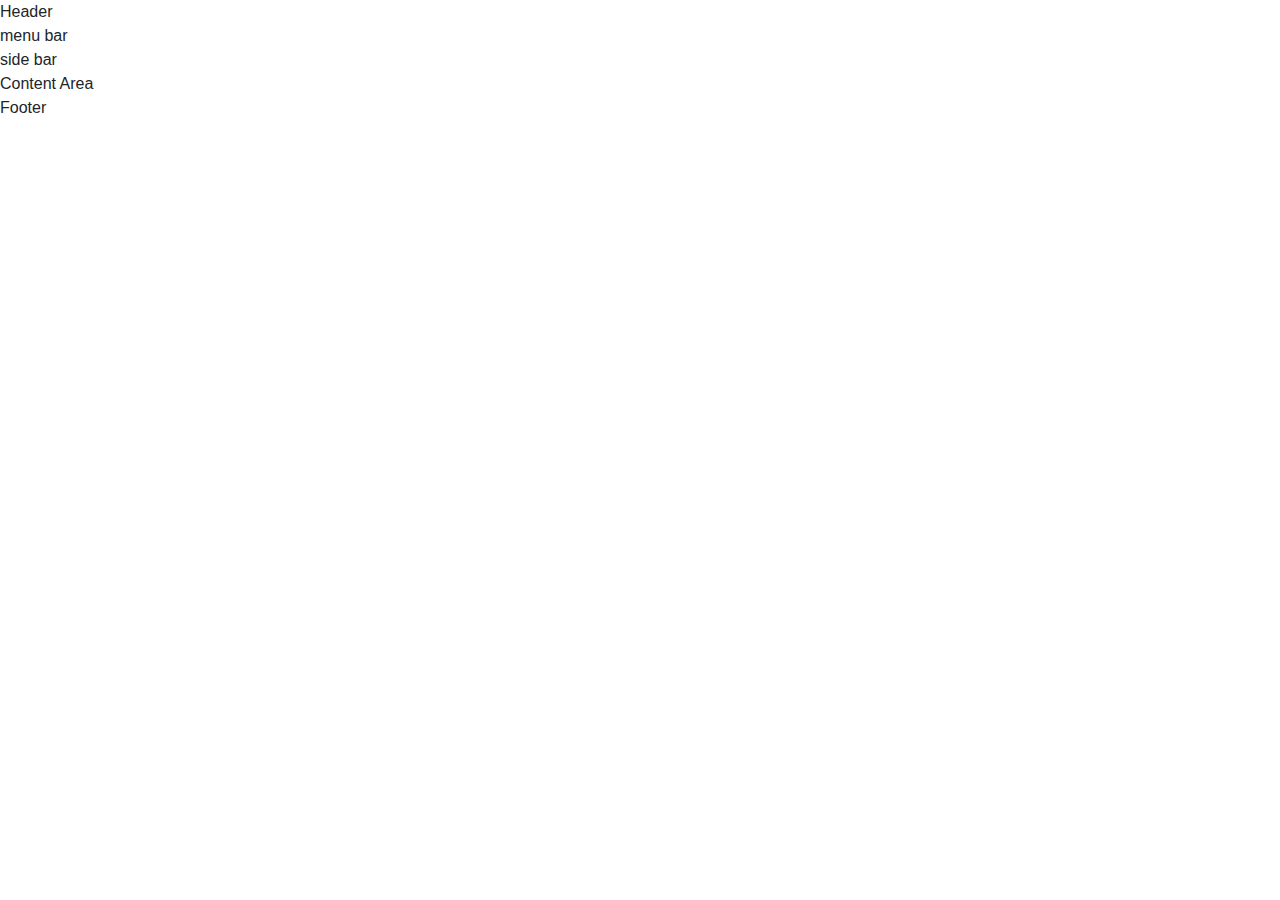
<file: project-demo/index.html>
<!DOCTYPE html>
<html lang="en">
<head>
    <meta charset="UTF-8">
    <title>Shopping Cart</title>
    <link rel="stylesheet" href="css/bootstrap.css">
</head>
<body>
    <main>
        <header>
            Header
        </header>
        <nav>
            menu bar
        </nav>
        <nav>
            side bar
        </nav>
        <article>
            Content Area
        </article>
        <footer>
            Footer
        </footer>
    </main>
</body>
</html>
</file>
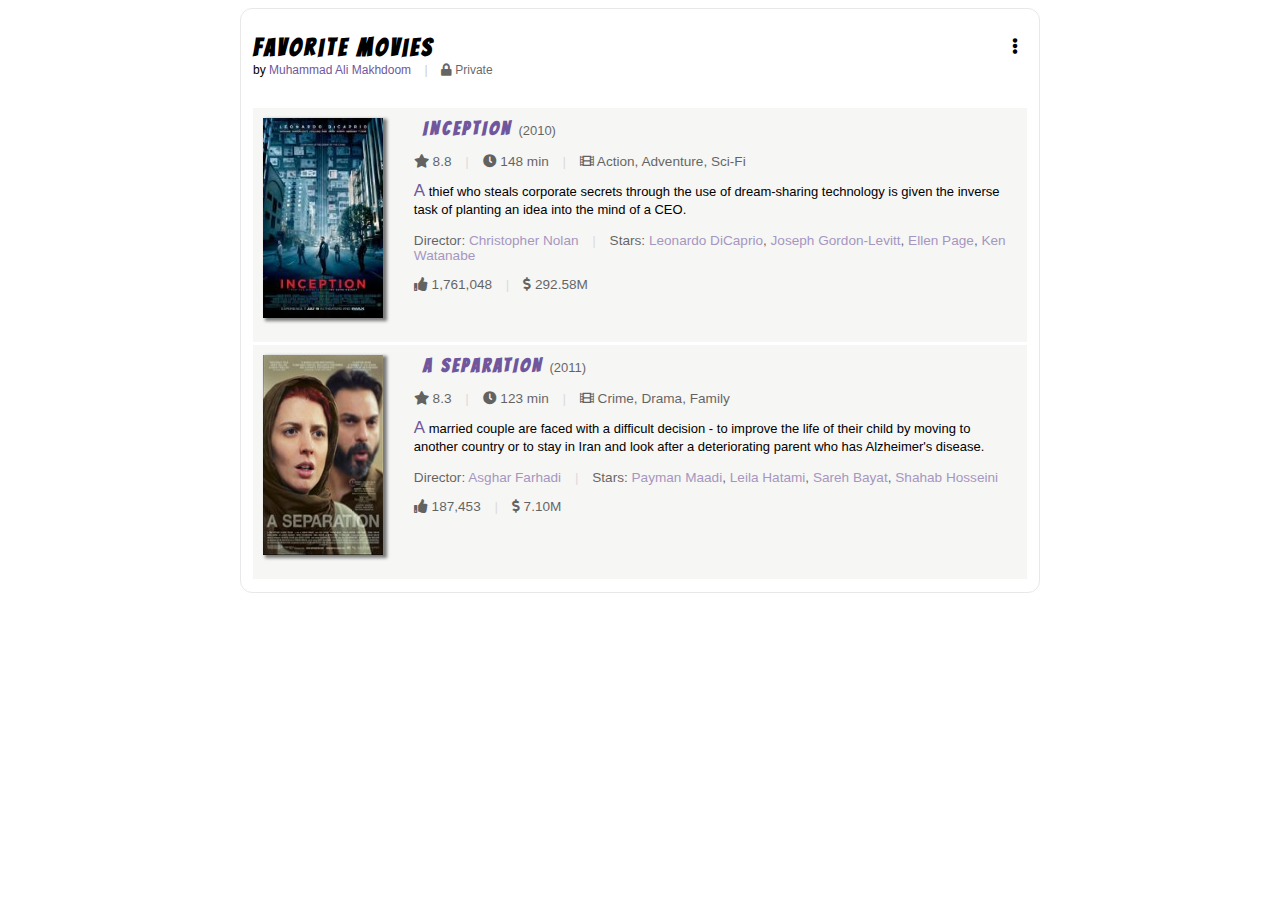
<file: lectures/6/index.html>
<!DOCTYPE html>
<html lang="en">
<head>
    <meta charset="UTF-8">
    <title>Favorite Movies</title>
    <!--========= Search your favorite movies from IMDB ===============
            https://www.imdb.com/

    ================ FONT AWESOME LINK ====================
            https://fontawesome.com/icons?d=gallery

    ================ Google Fonts LINK ====================
            https://fonts.google.com/

   ====================END =================================-->

    <link href="https://fonts.googleapis.com/css?family=Bangers" rel="stylesheet">
    <link rel="stylesheet" href="https://use.fontawesome.com/releases/v5.4.2/css/all.css">
    <link rel="stylesheet" href="css/style.css">
</head>
<body>
    <div id="main">
        <div class="article">
            <div class="article-opt">
                <i class="fas fa-ellipsis-v"></i>
            </div>
            <div class="article-name">
                <h1> Favorite Movies </h1>
            </div>
            <span class="article-overview">
                by <a href="https://github.com/14muhammad">Muhammad Ali Makhdoom </a> <span class="pipe"> | </span>
                <span class="text-muted"> <i class="fas fa-lock"></i> Private </span>
            </span>
            <div class="lister-list">
                <div class="lister-item">
                    <div class="lister-item-image">
                        <a href="#">
                            <img src="images/inception.jpg" alt="inception">
                        </a>
                    </div>
                    <div class="lister-item-content">
                        <h3 class="lister-item-header">
                            <a href="#">Inception</a>
                            <span class="lister-item-year text-muted">(2010)</span>
                        </h3>
                        <p class="text-muted text-small">
                            <i class="fas fa-star"></i> 8.8
                            <span class="pipe">|</span>
                            <span><i class="fas fa-clock"></i> 148 min</span>
                            <span class="pipe">|</span>
                            <span><i class="fas fa-film"></i> Action, Adventure, Sci-Fi </span>
                        </p>
                        <p class="lister-item-summary">
                            A thief who steals corporate secrets through the use
                            of dream-sharing technology is given the inverse task of planting an idea into the mind of a CEO.
                        </p>
                        <p class="text-muted text-small">
                            Director:
                            <a href="#">Christopher Nolan</a>
                            <span class="pipe">|</span>
                            Stars:
                            <a href="#">Leonardo DiCaprio</a>,
                            <a href="#">Joseph Gordon-Levitt</a>,
                            <a href="#">Ellen Page</a>,
                            <a href="#">Ken Watanabe</a>
                        </p>
                        <p class="text-muted text-small">
                            <i class="fas fa-thumbs-up"></i>
                            <span>1,761,048</span>
                            <span class="pipe">|</span>
                            <i class="fas fa-dollar-sign"></i>
                            <span>292.58M</span>
                        </p>
                    </div>
                </div>
                <div class="lister-item">
                    <div class="lister-item-image">
                        <a href="#">
                            <img src="images/separation.jpg" alt="separation">
                        </a>
                    </div>
                    <div class="lister-item-content">
                        <h3 class="lister-item-header">
                            <a href="#">A Separation</a>
                            <span class="lister-item-year text-muted">(2011)</span>
                        </h3>
                        <p class="text-muted text-small">
                            <i class="fas fa-star"></i> 8.3
                            <span class="pipe">|</span>
                            <span><i class="fas fa-clock"></i> 123 min </span>
                            <span class="pipe">|</span>
                            <span><i class="fas fa-film"></i> Crime, Drama, Family </span>
                        </p>
                        <p class="lister-item-summary">
                            A married couple are faced with a difficult decision - to improve the life of their
                            child by moving to another country or to stay in Iran and look after a deteriorating parent
                            who has Alzheimer's disease.
                        </p>
                        <p class="text-muted text-small">
                            Director:
                            <a href="#">Asghar Farhadi</a>
                            <span class="pipe">|</span>
                            Stars:
                            <a href="#">Payman Maadi</a>,
                            <a href="#">Leila Hatami</a>,
                            <a href="#">Sareh Bayat</a>,
                            <a href="#">Shahab Hosseini</a>
                        </p>
                        <p class="text-muted text-small">
                            <i class="fas fa-thumbs-up"></i>
                            <span>187,453</span>
                            <span class="pipe">|</span>
                            <i class="fas fa-dollar-sign"></i>
                            <span>7.10M</span>
                        </p>
                    </div>
                </div>
            </div>
        </div>
    </div>
</body>
</html>
</file>
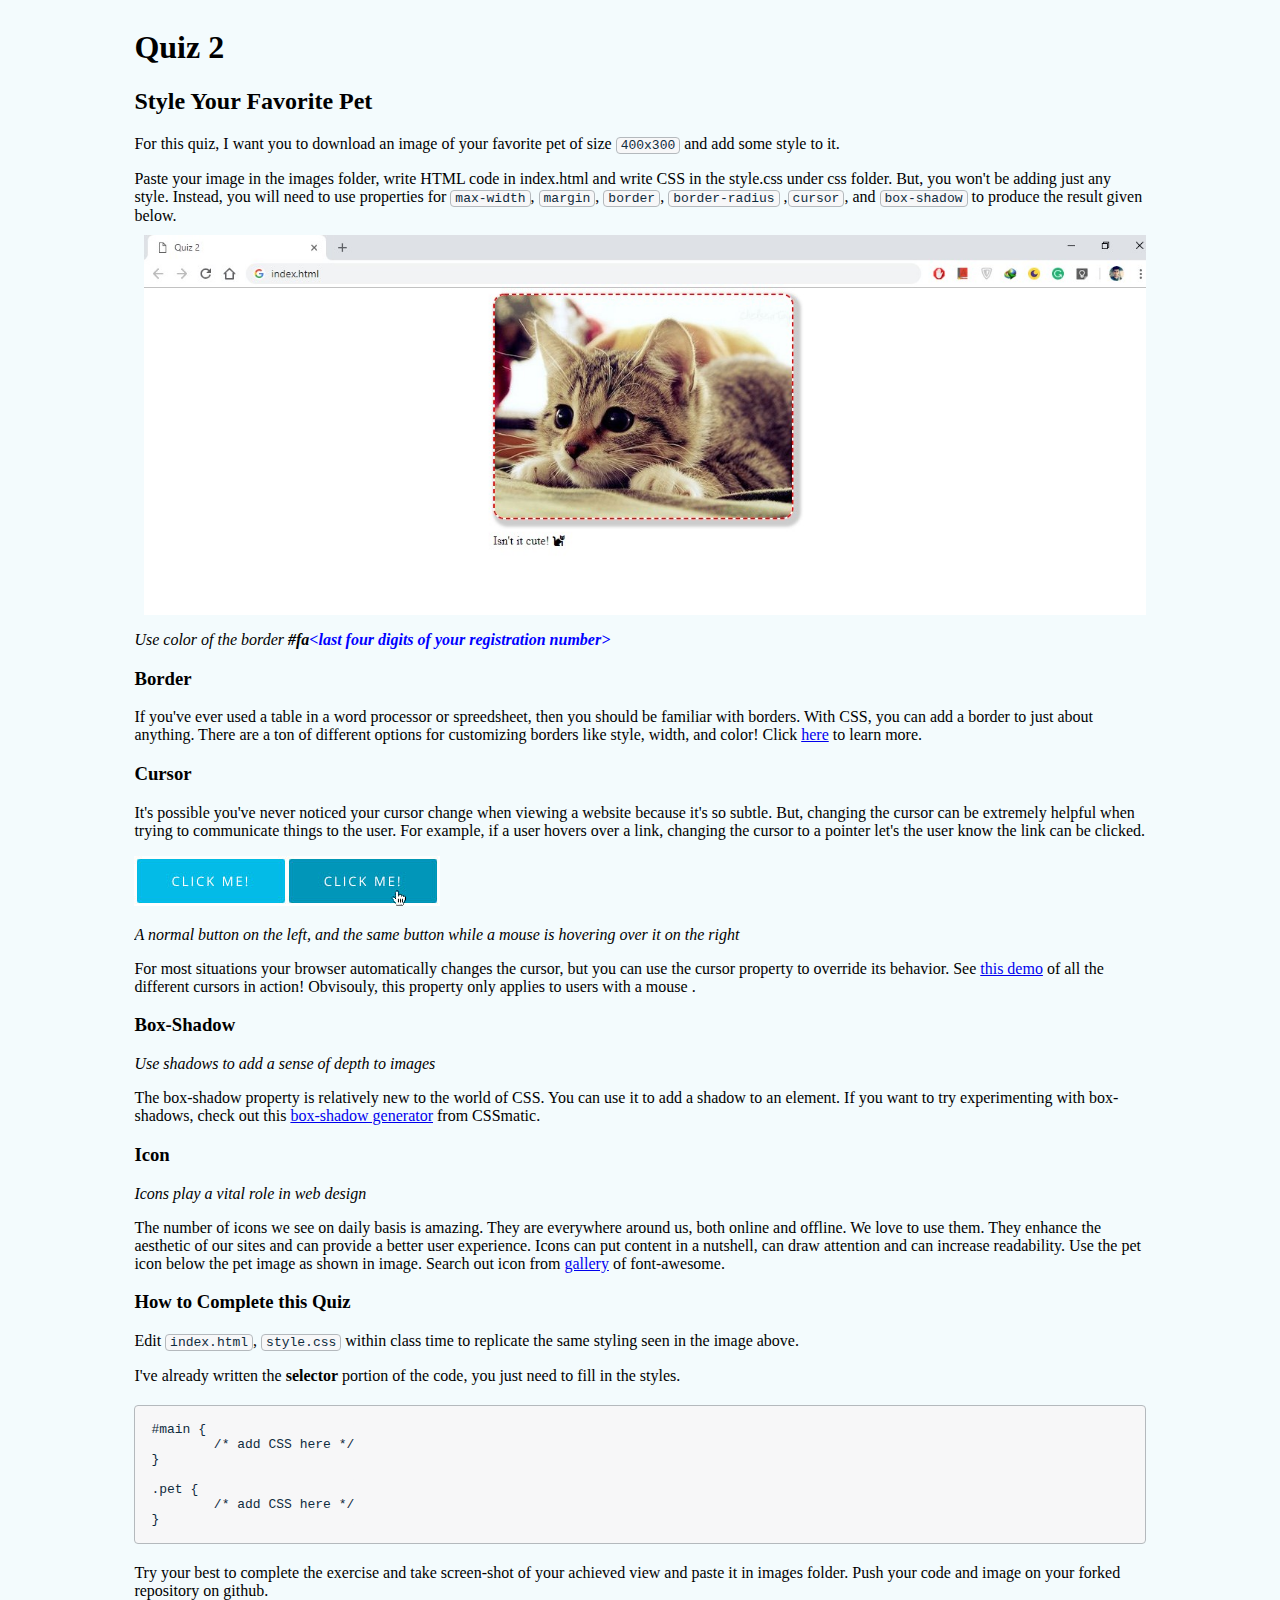
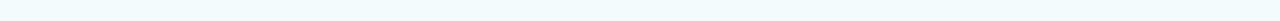
<file: 7/Quiz-2.html>
<!DOCTYPE html>
<html lang="en">
<head>
    <meta charset="UTF-8">
    <title>Quiz 2</title>
    <style>
        body {
            background-color: #f3fbfd;
        }
        div.quiz {
            overflow: hidden;
            max-width: 80%;
            margin: auto;
        }
        img.target-view {
            display: block;
            margin: 10px 10px;
            max-width: 100%;
        }
        code {
            background-color: #f7f7f8;
            border: 1px solid #b4b9bd;
            border-radius: .25rem;
            color: #0f2b3d;
            direction: ltr;
            display: inline-block;
            padding: 0 .25rem;
            unicode-bidi: bidi-override;
        }
        #reg {
            color: blue;
            font-style: italic;
        }
        #color-code {
            font-weight: bold;
        }
        pre {
            background-color: #f7f7f8;
            border: 1px solid #b4b9bd;
            border-radius: .25rem;
            color: #525c65;
            display: block;
            margin: 20px 0;
            overflow: auto;
            padding: 1rem;
            word-wrap: break-word;
        }

        pre code {
            border: none;
            padding: 0;
            white-space: pre;
        }
    </style>
</head>
<body>
<div class="quiz">
<h1>Quiz 2 </h1>
<h2> Style Your Favorite Pet </h2>
<p> For this quiz, I want you to download an image of your favorite pet of size <code> 400x300 </code> and add some style to it.</p>
Paste your image in the images folder, write HTML code in index.html and write CSS in the style.css under css folder.
But, you won't be adding just any style.
Instead, you will need to use properties for <code> max-width </code>, <code> margin </code>, <code> border </code>, <code> border-radius </code> ,<code> cursor </code>,
and <code> box-shadow </code> to produce the result given below.

<img class="target-view" src="images/TargetView.jpg">
    <p>
        <em> Use color of the border <span id="color-code">#fa<span id="reg">&lt;last four digits of your registration number&gt; </span></span></em>
    </p>
    <h3 id="border">Border</h3>
    <p>If you've ever used a table in a word processor or spreedsheet,
        then you should be familiar with borders. With CSS, you can add a border to just about anything.
        There are a ton of different options for customizing borders like style, width, and color!
        Click <a target="_blank" href="https://developer.mozilla.org/en-US/docs/Web/CSS/border" title="CSS Borders">here</a>
        to learn more.</p>
    <h3 id="cursor">Cursor</h3>
    <p>It's possible you've never noticed your cursor change when viewing a website because it's so subtle.
        But, changing the cursor can be extremely helpful when trying to communicate things to the user.
        For example, if a user hovers over a link, changing the cursor to a pointer let's the user know the
        link can be clicked.</p>
    <p><img src="images/cursor-styles.jpg" alt="cursor example"></p>
    <p><em>A normal button on the left, and the same button while a mouse is hovering over it on the right</em></p>
    <p>For most situations your browser automatically changes the cursor, but you can use the cursor property to override its behavior.
        See <a target="_blank" href="https://css-tricks.com/almanac/properties/c/cursor/" title="Cursors Demo">
            this demo</a> of all the different cursors in action! Obvisouly,
        this property only applies to users with a mouse .</p>
    <h3 id="box-shadow">Box-Shadow</h3>
    <p><em>Use shadows to add a sense of depth to images</em></p>
    <p>The box-shadow property is relatively new to the world of CSS. You can use it to add a shadow to an element.
        If you want to try experimenting with box-shadows,
        check out this <a target="_blank" href="http://www.cssmatic.com/box-shadow"
                          title="Box-Shadow Generator">box-shadow generator</a> from CSSmatic.</p>
    <h3 id="fa">Icon </h3>
    <p><em>Icons play a vital role in web design</em></p>
    <p>The number of icons we see on daily basis is amazing. They are everywhere around us, both online and offline.
        We love to use them. They enhance the aesthetic of our sites and can provide a better user experience.
        Icons can put content in a nutshell, can draw attention and can increase readability.
        Use the pet icon below the pet image as shown in image.
        Search out icon from <a target="_blank" href="https://fontawesome.com/icons?d=gallery&m=free"
                          title="Icons Gallery">gallery</a>  of font-awesome.</p>
    <h3 id="how-to-complete-this-quiz">How to Complete this Quiz</h3>
    <p>Edit <code>index.html</code>, <code>style.css</code> within class time to replicate the same styling seen in the image above.</p>
    <p>I've already written the <strong>selector</strong> portion of the code, you just need to fill in the styles.</p>
    <pre><code><span>#main</span> <span>{
        <span>/* add CSS here */</span>
}</span>

</code><br><code><span>.pet</span> <span>{
        <span>/* add CSS here */</span>
}</span>
</code></pre>
    <p>Try your best to complete the exercise and take screen-shot of your achieved view and paste it in images folder.
        Push your code and image on your forked repository on github.</p>
</div>

</body>
</html>
</file>
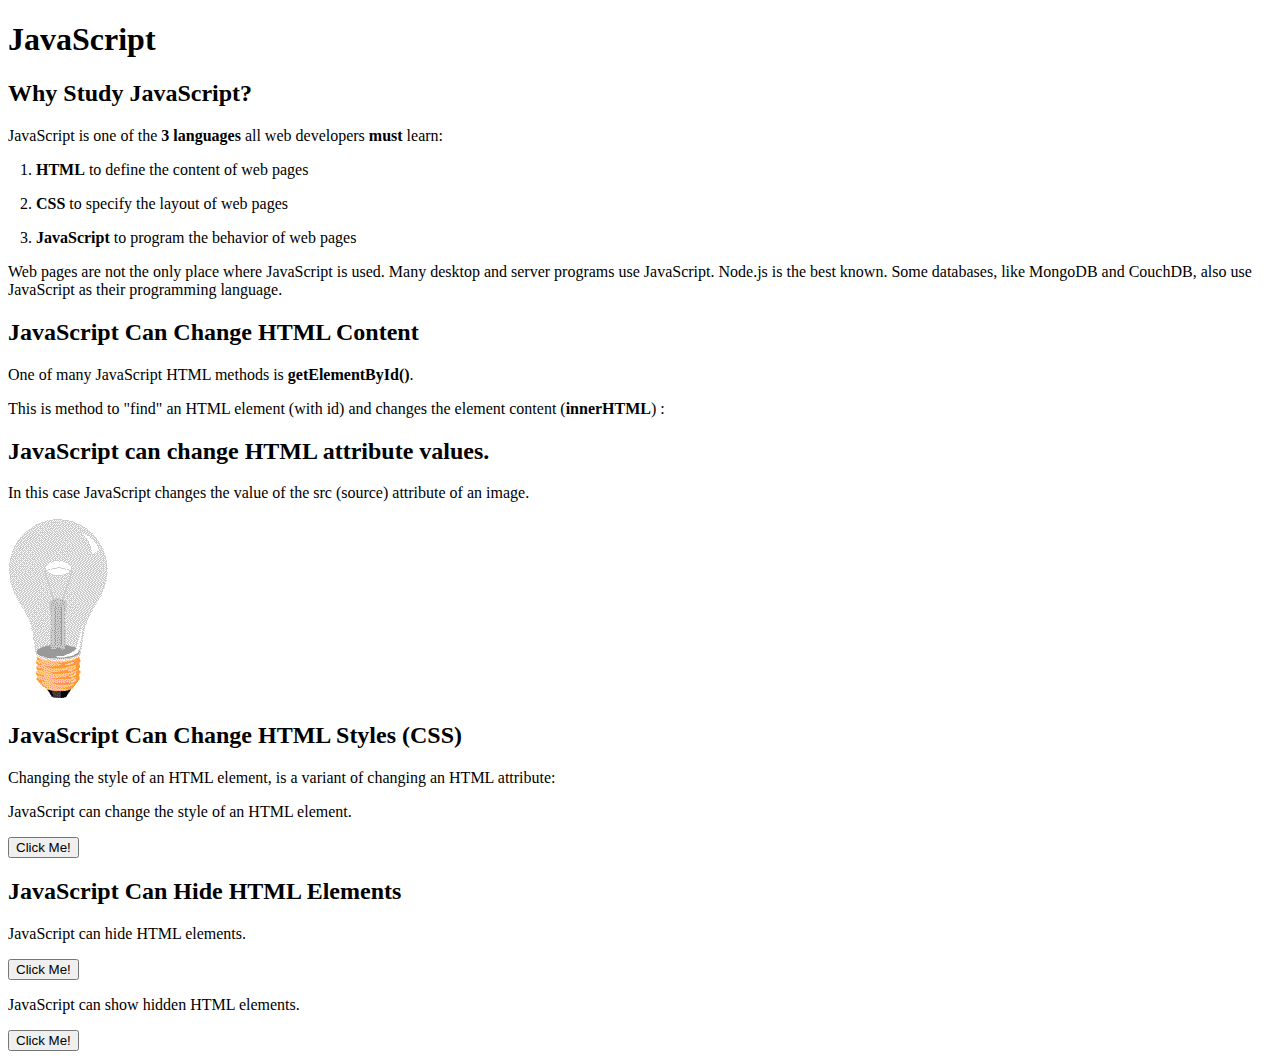
<file: lectures/10/js1-intro.html>
<!DOCTYPE html>
<html lang="en">
<head>
    <meta charset="UTF-8">
    <title>JS1</title>

</head>
<body>
<h1>JavaScript</h1>
<h2>Why Study JavaScript?</h2>
<p>JavaScript is one of the <strong>3 languages</strong> all web developers <strong>
    must</strong>
    learn:</p>
<p>&nbsp;&nbsp; 1. <strong>HTML</strong> to define the content of web pages</p>
<p>&nbsp;&nbsp; 2. <strong>CSS</strong> to specify the layout of web pages</p>
<p>&nbsp;&nbsp; 3. <strong>JavaScript</strong> to program the behavior of web pages </p>
<p>Web pages are not the only place where JavaScript is used.
    Many desktop and server programs use JavaScript. Node.js is the best known.
    Some databases, like MongoDB and CouchDB, also use JavaScript as their programming language.</p>


<h2>JavaScript Can Change HTML Content</h2>
<p>One of many JavaScript HTML methods is <strong>getElementById()</strong>.</p>
<p>This is method to "find" an HTML element (with id)
    and changes the element content (<strong>innerHTML</strong>) :</p>
<p id="text"></p>
<p id="calc"></p>
<p id="example1"></p>
<script>
    /*
        document.getElementById("text").innerText = "This is a sample text";
    */
/*
        document.getElementById("calc").innerText = 5 + 5;
*/
    /*
        document.getElementById("example1").innerText = 'Example text using Single Quote';
    */
</script>
<!--
<script src="js/main.js"></script>
-->



<h2>JavaScript can change HTML attribute values.</h2>

<p>In this case JavaScript changes the value of the src (source) attribute of an image.</p>

<!--
<button onclick="document.getElementById('myImage').src='images/pic_bulbon.gif'">Turn on the light</button>
-->

<img id="myImage" src="images/pic_bulboff.gif" style="width:100px">

<!--
<button onclick="document.getElementById('myImage').src='images/pic_bulboff.gif'">Turn off the light</button>
-->


<h2>JavaScript Can Change HTML Styles (CSS)</h2>
<p>Changing the style of an HTML element, is a variant of changing an HTML
    attribute:</p>
<p id="alter_size">JavaScript can change the style of an HTML element.</p>

<button type="button" onclick="document.getElementById('alter_size').style.fontSize='35px'">Click Me!</button>


<h2>JavaScript Can Hide HTML Elements</h2>
<p id="change_display">JavaScript can hide HTML elements.</p>

<button type="button" onclick="document.getElementById('change_display').style.display='none'">Click Me!</button>


<p>JavaScript can show hidden HTML elements.</p>

<p id="show_it" style="display:none;">Hello JavaScript!</p>

<button type="button" onclick="document.getElementById('show_it').style.display='block'">Click Me!</button>
</body>
</html>
</file>
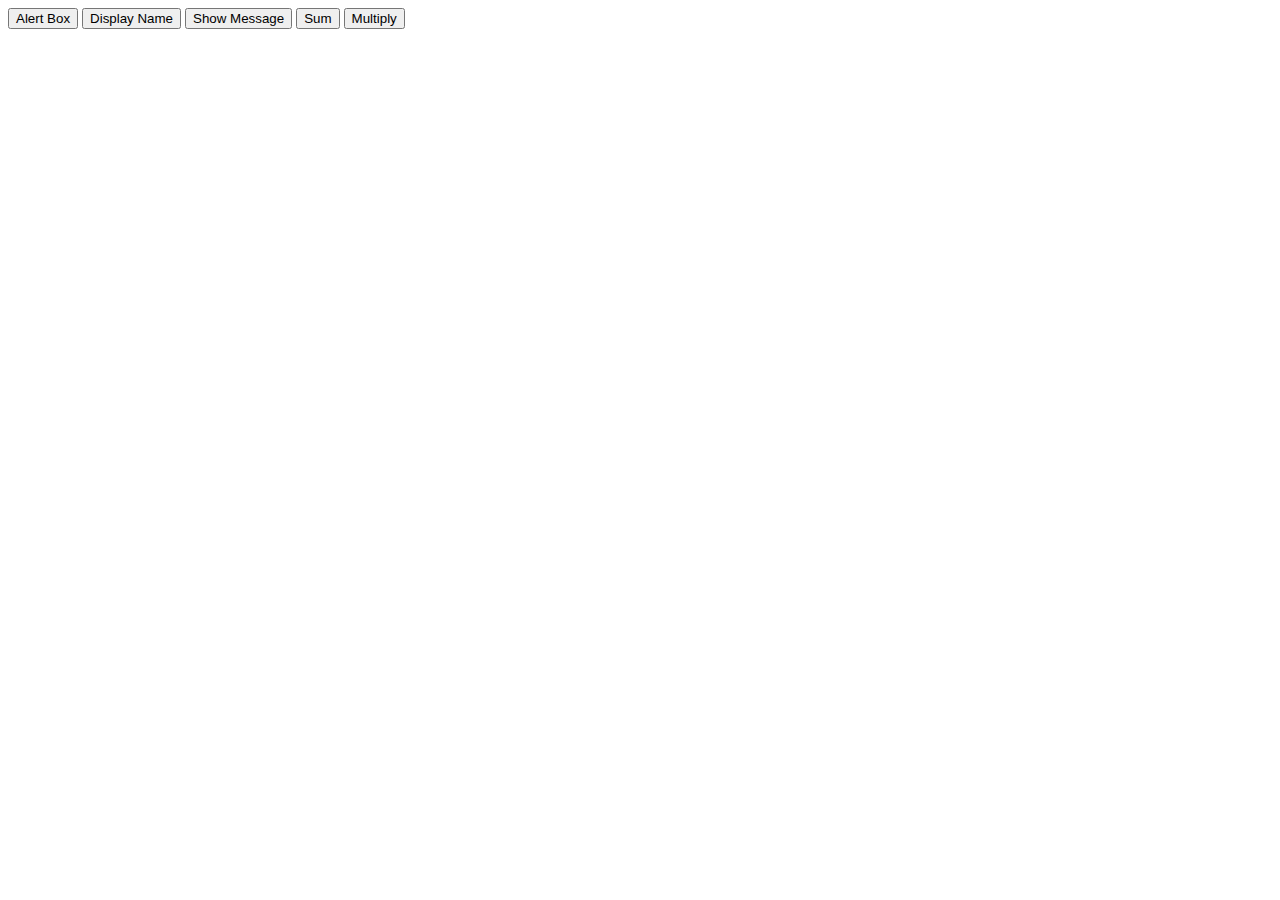
<file: lectures/10/js2-functions.html>
<!DOCTYPE html>
<html lang="en">
<head>
    <meta charset="UTF-8">
    <title>JS2</title>
</head>
<body>

<button onclick="showAlertBox()"> Alert Box </button>
<button onclick="displayName('Ali')"> Display Name </button>
<button onclick="showMessage()"> Show Message </button>
<button onclick="sum()"> Sum </button>
<button onclick="multiply(4,9)"> Multiply </button>
<script src="js/main.js"></script>
</body>
</html>
</file>
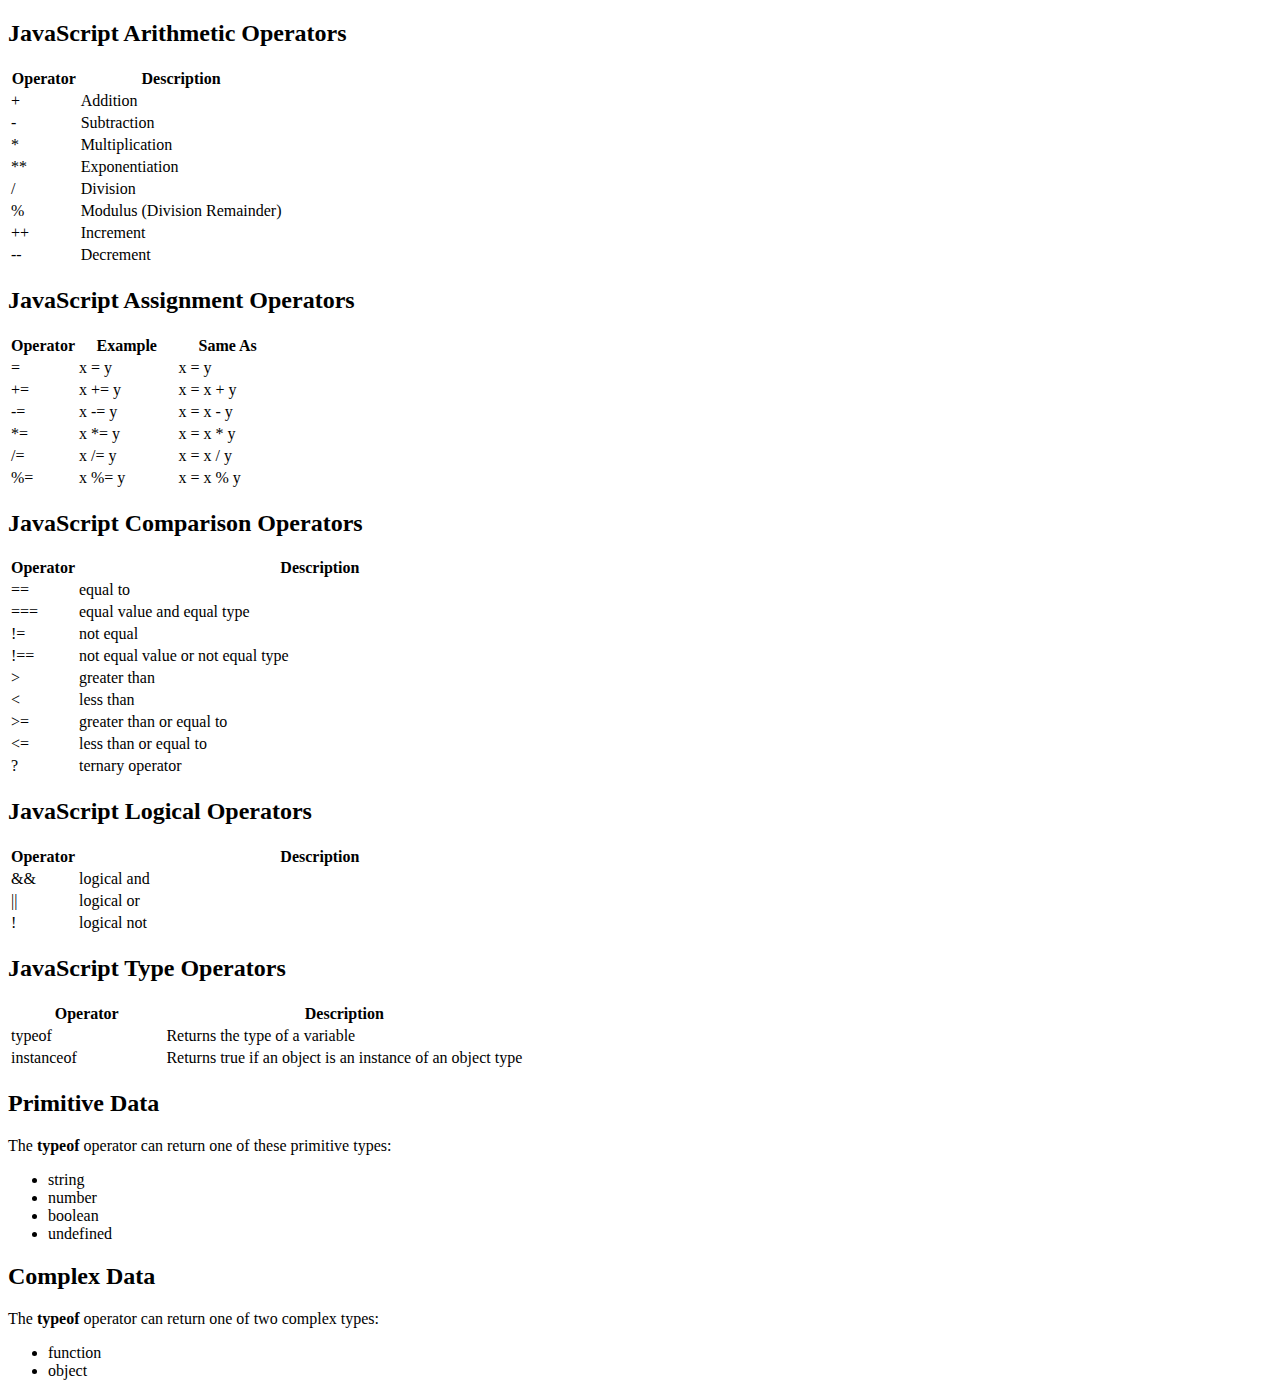
<file: lectures/10/js3-op.html>
<!DOCTYPE html>
<html lang="en">
<head>
    <meta charset="UTF-8">
    <title>JS3</title>
</head>
<body>
<h2>JavaScript Arithmetic Operators</h2>
<table>
    <tbody><tr>
        <th style="width:25%">Operator</th>
        <th>Description</th>
    </tr>
    <tr>
        <td>+</td>
        <td>Addition</td>
    </tr>
    <tr>
        <td>-</td>
        <td>Subtraction</td>
    </tr>
    <tr>
        <td>*</td>
        <td>Multiplication</td>
    </tr>
    <tr>
        <td>**</td>
        <td>Exponentiation</td>
    </tr>
    <tr>
        <td>/</td>
        <td>Division</td>
    </tr>
    <tr>
        <td>%</td>
        <td>Modulus (Division Remainder)</td>
    </tr>
    <tr>
        <td>++</td>
        <td>Increment</td>
    </tr>
    <tr>
        <td>--</td>
        <td>Decrement</td>
    </tr>
    </tbody></table>
<h2>JavaScript Assignment Operators</h2>
<table>
    <tbody><tr>
        <th style="width:25%">Operator</th>
        <th>Example</th>
        <th>Same As</th>
    </tr>
    <tr>
        <td>=</td>
        <td>x = y</td>
        <td>x = y</td>
    </tr>
    <tr>
        <td>+=</td>
        <td>x += y</td>
        <td>x = x + y</td>
    </tr>
    <tr>
        <td>-=</td>
        <td>x -= y</td>
        <td>x = x - y</td>
    </tr>
    <tr>
        <td>*=</td>
        <td>x *= y</td>
        <td>x = x * y</td>
    </tr>
    <tr>
        <td>/=</td>
        <td>x /= y</td>
        <td>x = x / y</td>
    </tr>
    <tr>
        <td>%=</td>
        <td>x %= y</td>
        <td>x = x % y</td>
    </tr>
    </tbody></table>
<h2>JavaScript Comparison Operators</h2>
<table>
    <tbody><tr>
        <th style="width:12%">Operator</th>
        <th>Description</th>
    </tr>
    <tr>
        <td>==</td>
        <td>equal to</td>
    </tr>
    <tr>
        <td>===</td>
        <td>equal value and equal type</td>
    </tr>
    <tr>
        <td>!=</td>
        <td>not equal</td>
    </tr>
    <tr>
        <td>!==</td>
        <td>not equal value or not equal type</td>
    </tr>
    <tr>
        <td>&gt;</td>
        <td>greater than</td>
    </tr>
    <tr>
        <td>&lt;</td>
        <td>less than</td>
    </tr>
    <tr>
        <td>&gt;=</td>
        <td>greater than or equal to</td>
    </tr>
    <tr>
        <td>&lt;=</td>
        <td>less than or equal to</td>
    </tr>
    <tr>
        <td>?</td>
        <td>ternary operator</td>
    </tr>
    </tbody></table>
<h2>JavaScript Logical Operators</h2>
<table>
    <tbody><tr>
        <th style="width:12%">Operator</th>
        <th>Description</th>
    </tr>
    <tr>
        <td>&amp;&amp;</td>
        <td>logical and</td>
    </tr>
    <tr>
        <td>||</td>
        <td>logical or</td>
    </tr>
    <tr>
        <td>!</td>
        <td>logical not</td>
    </tr>
    </tbody></table>

<h2>JavaScript Type Operators</h2>

<table>
    <tbody><tr>
        <th style="width:30%">Operator</th>
        <th>Description</th>
    </tr>
    <tr>
        <td>typeof</td>
        <td>Returns the type of a variable</td>
    </tr>
    <tr>
        <td>instanceof</td>
        <td>Returns true if an object is an instance of an object type</td>
    </tr>
    </tbody></table>

<h2>Primitive Data</h2>
<p>The <strong>typeof</strong> operator can return one of these primitive types:</p>
<ul>
    <li>string</li>
    <li>number</li>
    <li>boolean</li>
    <li>undefined</li>
</ul>
<h2>Complex Data</h2>
<p>The <strong>typeof</strong> operator can return one of two complex types:</p>
<ul>
    <li>function</li>
    <li>object</li>
</ul>
<script src="js/main.js"></script>
</body>
</html>
</file>
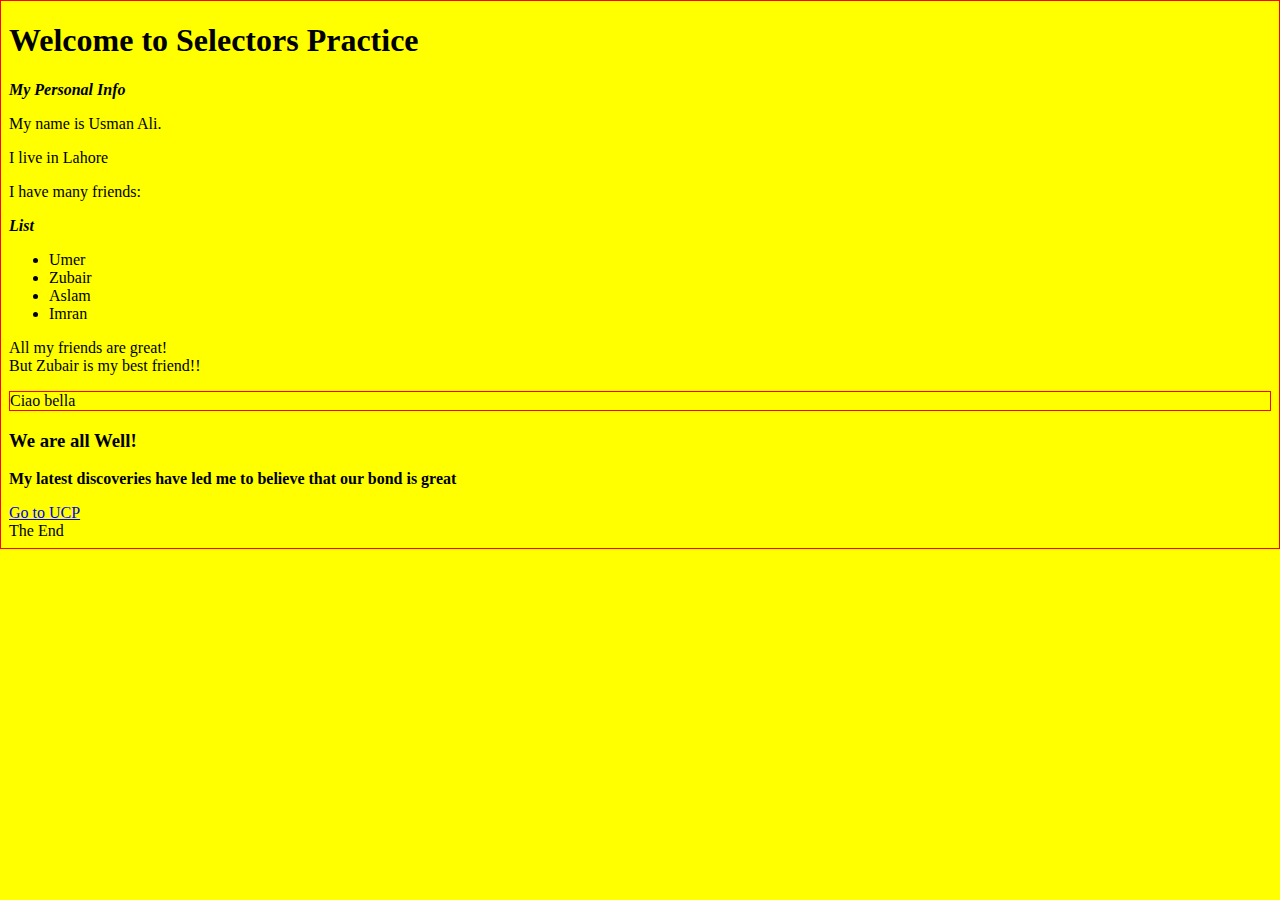
<file: lectures/6/selectors-practice.html>
<!DOCTYPE html>
<html lang="en">
<head>
    <meta charset="UTF-8">
    <title>Selectors Practice</title>
    <style>
        /*h1 { */
        /*.intro { */
        /*#last-name { */
        /** { */
        /*div, span { */
        /*div.intro{*/
        /*div span { */
        /*div > span { */
        /*ul + p { */
        /*ul ~ p { */
        /*[id] { */
        /*[id="last-name"] { */
        /*[title~=beautiful] { */
        /*[id|=my]{ */
        /*[id^="m"]{ */
        /*[id$=name]{*/
        /*[id*=s]{*/
        /*p::selection {*/
        /*.intro::first-letter{*/
        /*a:hover{*/
        /*a:active{*/
        [lang|=en]{
            border: 1px solid red;
            background-color: yellow;
        }

    </style>
</head>
<body>
<h1>Welcome to Selectors Practice </h1>
<div class="intro">
    <span> <b> <em> My Personal Info  </em> </b> </span>
    <p>My name is <span id="first-name">Usman</span> <span id="last-name">Ali.</span></p>

    <p id="my-Address">I live in Lahore</p>

    <p>I have many friends:</p>

</div>

<span> <b> <em> List </em> </b> </span>

<ul id="my-friends-list">
    <li>Umer</li>
    <li>Zubair</li>
    <li>Aslam</li>
    <li>Imran</li>
</ul>
<p>All my friends are great!<br>
But Zubair is my best friend!!</p>

<p lang="en" title="Hello beautiful">Ciao bella</p>

<h3>We are all Well!</h3>
<p><b>My latest discoveries have led me to believe that our bond is great </b></p>
<a href="https://www.ucp.edu.pk" target="_blank">Go to UCP </a>
<div class="end">
    The End
</div>
</body>
</html>
</file>
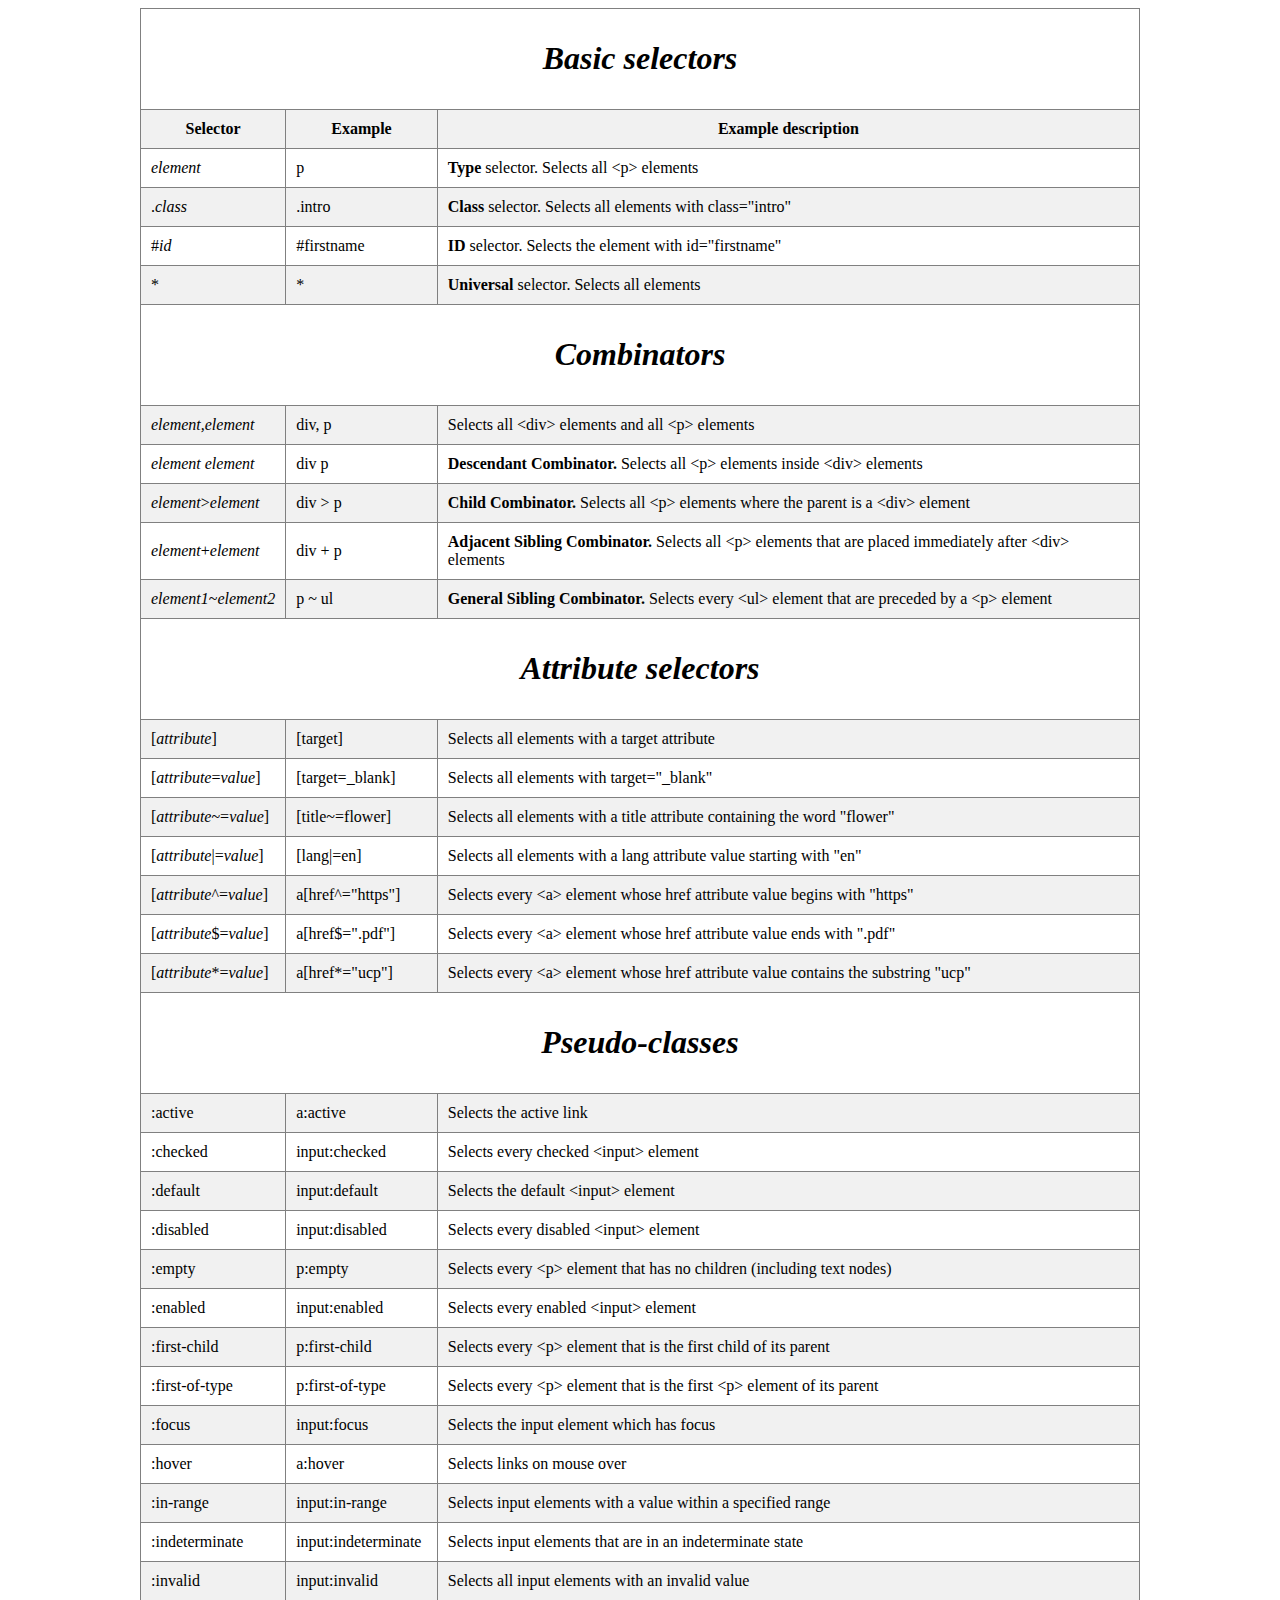
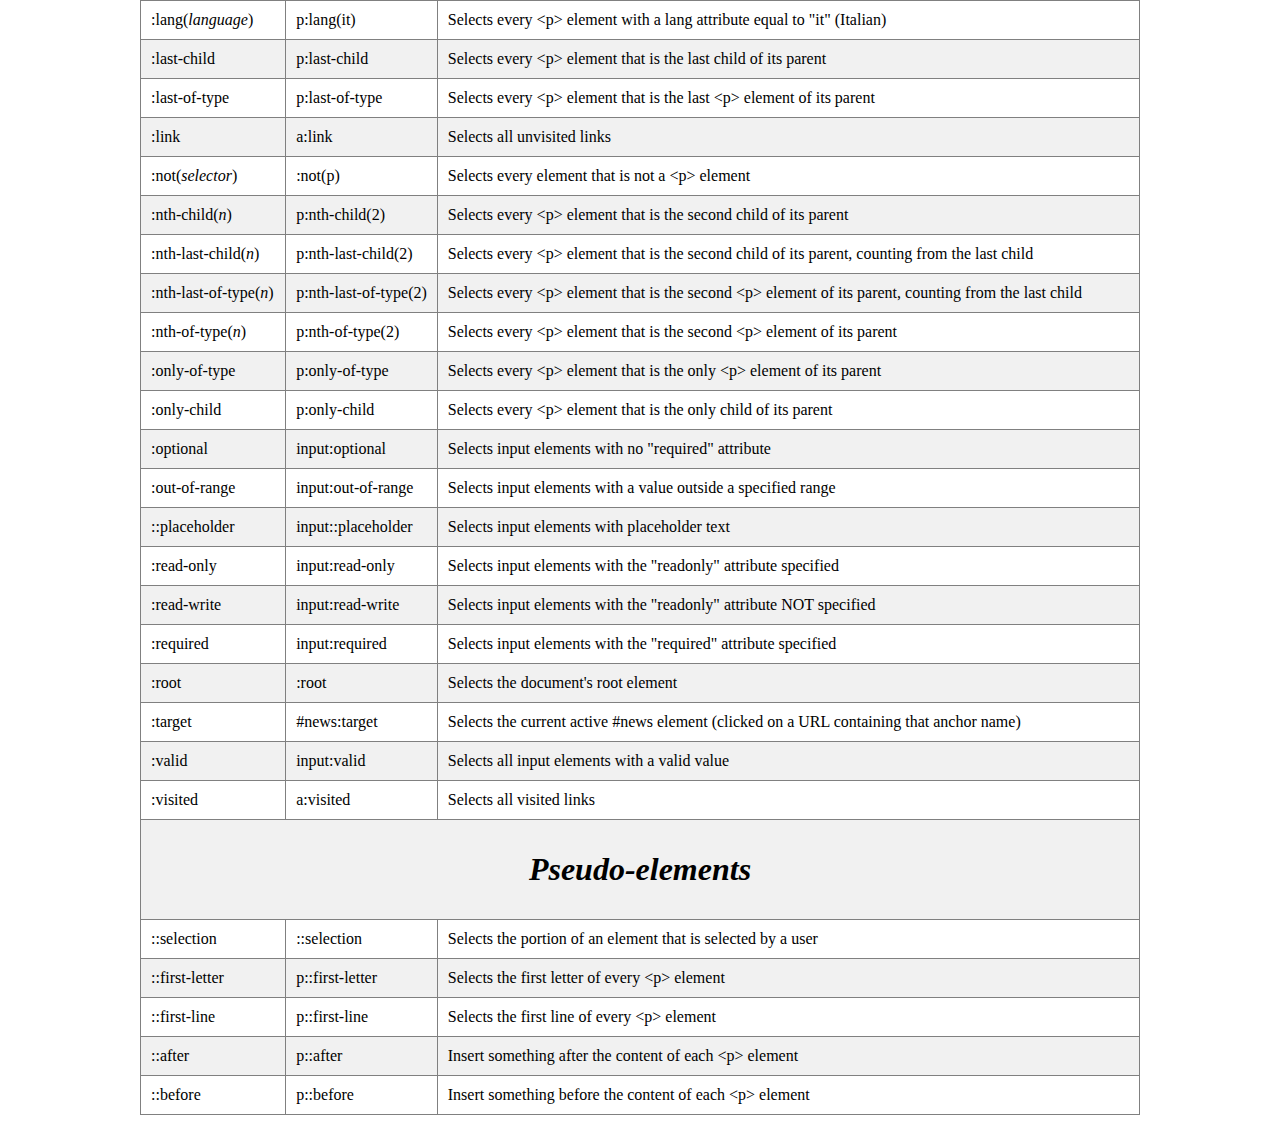
<file: lectures/6/selectors.html>
<!DOCTYPE html>
    <html lang="en">
    <head>
        <meta charset="UTF-8">
        <title>Selectors</title>
        <style>
            table {
                border-collapse: collapse;
                border-spacing: 0;
                max-width: 1000px;
                margin: auto;
                display: table;
                border: 1px solid #ccc;
                border-radius: 12px;
            }
            tr:nth-child(even) {
                background-color: #f1f1f1;
            }
            td, th {
                border: 1px solid gray;
                padding: 10px;
            }
            h1 {
                text-align: center;
                font-style: italic;
            }
        </style>
    </head>
    <body>
    <table>
        <tbody>
        <tr>
            <td colspan="4"><h1> Basic selectors </h1> </td>
        </tr>
        <tr>
            <th>Selector</th>
            <th>Example</th>
            <th>Example description</th>
        </tr>
        <tr>
            <td><i>element</i></td>
            <td>p</td>
            <td><b>Type</b> selector. Selects all &lt;p&gt; elements</td>
        </tr>
        <tr>
            <td><a>.<i>class</i></a></td>
            <td>.intro</td>
            <td><b>Class</b> selector. Selects all elements with class="intro"</td>
        </tr>
        <tr>
        <td><a>#<i>id</i></a></td>
        <td>#firstname</td>
        <td><b>ID</b> selector. Selects the element with id="firstname"</td>
        </tr>
        <tr>
            <td><a>*</a></td>
            <td>*</td>
            <td><b>Universal</b> selector. Selects all elements</td>
        </tr>
        <tr>
            <td colspan="4"><h1> Combinators </h1> </td>
        </tr>
        <tr>
            <td><i>element,element</i></td>
            <td>div, p</td>
            <td> Selects all &lt;div&gt; elements and all &lt;p&gt; elements</td>
        </tr>
        <tr>
            <td><i>element</i> <i>element</i></td>
            <td>div p</td>
            <td><b>Descendant Combinator.</b> Selects all &lt;p&gt; elements inside &lt;div&gt; elements</td>
        </tr>
        <tr>
            <td><i>element</i>&gt;<i>element</i></td>
            <td>div &gt; p</td>
            <td><b>Child Combinator.</b> Selects all &lt;p&gt; elements where the parent is a &lt;div&gt; element</td>
        </tr>
        <tr>
            <td><i>element</i>+<i>element</i></td>
            <td>div + p</td>
            <td><b>Adjacent Sibling Combinator.</b> Selects all &lt;p&gt; elements that are placed immediately after &lt;div&gt; elements</td>
        </tr>
        <tr>
            <td><i>element1</i>~<i>element2</i></td>
            <td>p ~ ul</td>
            <td><b>General Sibling Combinator.</b> Selects every &lt;ul&gt; element that are preceded by a &lt;p&gt; element</td>
        </tr>
        <tr>
            <td colspan="4"><h1> Attribute selectors </h1> </td>
        </tr>
        <tr>
            <td>[<i>attribute</i>]</td>
            <td>[target]</td>
            <td>Selects all elements with a target attribute</td>
        </tr>
        <tr>
            <td>[<i>attribute</i>=<i>value</i>]</td>
            <td>[target=_blank]</td>
            <td>Selects all elements with target="_blank"</td>
        </tr>
        <tr>
            <td>[<i>attribute</i>~=<i>value</i>]</td>
            <td>[title~=flower]</td>
            <td>Selects all elements with a title attribute containing the word "flower"</td>
        </tr>
        <tr>
            <td>[<i>attribute</i>|=<i>value</i>]</td>
            <td>[lang|=en]</td>
            <td>Selects all elements with a lang attribute value starting with "en"</td>
        </tr>
        <tr>
            <td>[<i>attribute</i>^=<i>value</i>]</td>
            <td>a[href^="https"]</td>
            <td>Selects every &lt;a&gt; element whose href attribute value begins with "https"</td>
        </tr>
        <tr>
            <td>[<i>attribute</i>$=<i>value</i>]</td>
            <td>a[href$=".pdf"]</td>
            <td>Selects every &lt;a&gt; element whose href attribute value ends with ".pdf"</td>
        </tr>
        <tr>
            <td>[<i>attribute</i>*=<i>value</i>]</td>
            <td>a[href*="ucp"]</td>
            <td>Selects every &lt;a&gt; element whose href attribute value contains the substring "ucp"</td>
        </tr>
        <tr>
            <td colspan="4"><h1> Pseudo-classes </h1> </td>
        </tr>
        <tr>
            <td>:active</td>
            <td>a:active</td>
            <td>Selects the active link</td>
        </tr>
        <tr>
            <td>:checked</td>
            <td>input:checked</td>
            <td>Selects every checked &lt;input&gt; element</td>
        </tr>
        <tr>
            <td>:default</td>
            <td>input:default</td>
            <td>Selects the default &lt;input&gt; element</td>
        </tr>
        <tr>
            <td>:disabled</td>
            <td>input:disabled</td>
            <td>Selects every disabled &lt;input&gt; element</td>
        </tr>
        <tr>
            <td>:empty</td>
            <td>p:empty</td>
            <td>Selects every &lt;p&gt; element that has no children (including text nodes)</td>
        </tr>
        <tr>
            <td>:enabled</td>
            <td>input:enabled</td>
            <td>Selects every enabled &lt;input&gt; element</td>
        </tr>
        <tr>
            <td>:first-child</td>
            <td>p:first-child</td>
            <td>Selects every &lt;p&gt; element that is the first child of its parent</td>
        </tr>

        <tr>
            <td>:first-of-type</td>
            <td>p:first-of-type</td>
            <td>Selects every &lt;p&gt; element that is the first &lt;p&gt; element of its parent</td>
        </tr>
        <tr>
            <td>:focus</td>
            <td>input:focus</td>
            <td>Selects the input element which has focus</td>
        </tr>
        <tr>
            <td>:hover</td>
            <td>a:hover</td>
            <td>Selects links on mouse over</td>
        </tr>
        <tr>
            <td>:in-range</td>
            <td>input:in-range</td>
            <td>Selects input elements with a value within a specified range</td>
        </tr>
        <tr>
            <td>:indeterminate</td>
            <td>input:indeterminate</td>
            <td>Selects input elements that are in an indeterminate state</td>
        </tr>
        <tr>
            <td>:invalid</td>
            <td>input:invalid</td>
            <td>Selects all input elements with an invalid value</td>
        </tr>
        <tr>
            <td>:lang(<i>language</i>)</td>
            <td>p:lang(it)</td>
            <td>Selects every &lt;p&gt; element with a lang attribute equal to "it" (Italian)</td>
        </tr>
        <tr>
            <td>:last-child</td>
            <td>p:last-child</td>
            <td>Selects every &lt;p&gt; element that is the last child of its parent</td>
        </tr>
        <tr>
            <td>:last-of-type</td>
            <td>p:last-of-type</td>
            <td>Selects every &lt;p&gt; element that is the last &lt;p&gt; element of its parent</td>
        </tr>
        <tr>
            <td>:link</td>
            <td>a:link</td>
            <td>Selects all unvisited links</td>
        </tr>
        <tr>
            <td>:not(<i>selector</i>)</td>
            <td>:not(p)</td>
            <td>Selects every element that is not a &lt;p&gt; element</td>
        </tr>
        <tr>
            <td>:nth-child(<i>n</i>)</td>
            <td>p:nth-child(2)</td>
            <td>Selects every &lt;p&gt; element that is the second child of its parent</td>
        </tr>
        <tr>
            <td>:nth-last-child(<i>n</i>)</td>
            <td>p:nth-last-child(2)</td>
            <td>Selects every &lt;p&gt; element that is the second child of its parent, counting from the last child</td>
        </tr>
        <tr>
            <td>:nth-last-of-type(<i>n</i>)</td>
            <td>p:nth-last-of-type(2)</td>
            <td>Selects every &lt;p&gt; element that is the second &lt;p&gt; element of its parent, counting from the last child</td>
        </tr>
        <tr>
            <td>:nth-of-type(<i>n</i>)</td>
            <td>p:nth-of-type(2)</td>
            <td>Selects every &lt;p&gt; element that is the second &lt;p&gt; element of its parent</td>
        </tr>
        <tr>
            <td>:only-of-type</td>
            <td>p:only-of-type</td>
            <td>Selects every &lt;p&gt; element that is the only &lt;p&gt; element of its parent</td>
        </tr>
        <tr>
            <td>:only-child</td>
            <td>p:only-child</td>
            <td>Selects every &lt;p&gt; element that is the only child of its parent</td>
        </tr>
        <tr>
            <td>:optional</td>
            <td>input:optional</td>
            <td>Selects input elements with no "required" attribute</td>
        </tr>
        <tr>
            <td>:out-of-range</td>
            <td>input:out-of-range</td>
            <td>Selects input elements with a value outside a specified range</td>
        </tr>
        <tr>
            <td>::placeholder</td>
            <td>input::placeholder</td>
            <td>Selects input elements with placeholder text</td>
        </tr>
        <tr>
            <td>:read-only</td>
            <td>input:read-only</td>
            <td>Selects input elements with the "readonly" attribute specified</td>
        </tr>
        <tr>
            <td>:read-write</td>
            <td>input:read-write</td>
            <td>Selects input elements with the "readonly" attribute NOT specified</td>
        </tr>
        <tr>
            <td>:required</td>
            <td>input:required</td>
            <td>Selects input elements with the "required" attribute specified</td>
        </tr>
        <tr>
            <td>:root</td>
            <td>:root</td>
        <td>Selects the document's root element</td>
        </tr>
        <tr>
            <td>:target</td>
            <td>#news:target </td>
            <td>Selects the current active #news element (clicked on a URL containing that anchor name)</td>
        </tr>
        <tr>
            <td>:valid</td>
            <td>input:valid</td>
            <td>Selects all input elements with a valid value</td>
        </tr>
        <tr>
            <td>:visited</td>
            <td>a:visited</td>
            <td>Selects all visited links</td>
        </tr>
        <tr>
        <td colspan="4"><h1> Pseudo-elements </h1> </td>
        </tr>
        <tr>
            <td>::selection</td>
            <td>::selection</td>
            <td>Selects the portion of an element that is selected by a user</td>
        </tr>
        <tr>
            <td>::first-letter</td>
            <td>p::first-letter</td>
            <td>Selects the first letter of every &lt;p&gt; element</td>
        </tr>
        <tr>
            <td>::first-line</td>
            <td>p::first-line</td>
            <td>Selects the first line of every &lt;p&gt; element</td>
        </tr>
        <tr>
            <td>::after</td>
            <td>p::after</td>
            <td>Insert something after the content of each &lt;p&gt; element</td>
        </tr>
        <tr>
            <td>::before</td>
            <td>p::before</td>
            <td>Insert something before&nbsp;the content of each &lt;p&gt; element</td>
        </tr>
        </tbody></table>
    </body>
    </html>
</file>
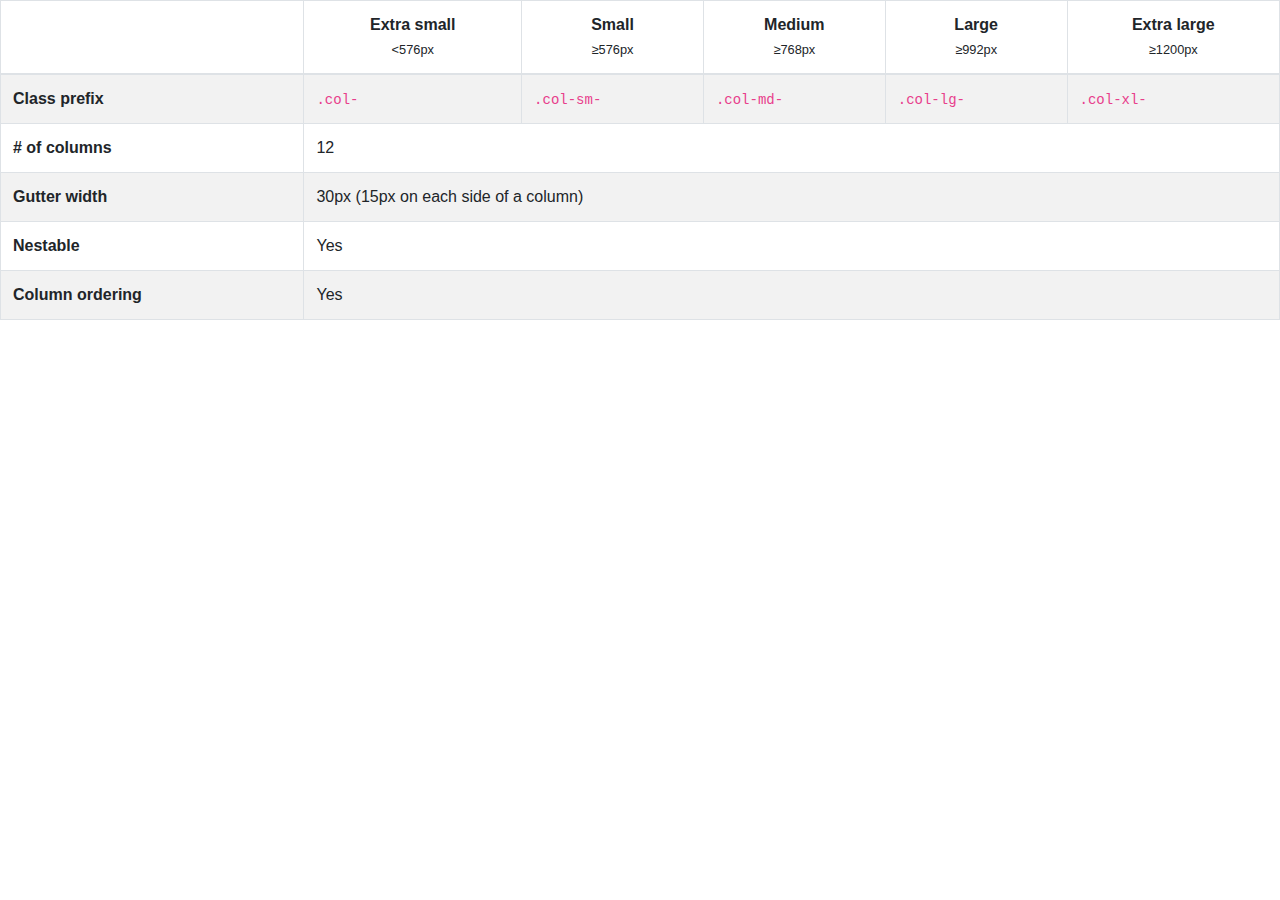
<file: lectures/9/bs1.html>
<!DOCTYPE html>
<html lang="en">
<head>
    <meta charset="UTF-8">
    <title>Bs1</title>
    <link rel="stylesheet" href="css/bootstrap.css">
</head>
<body>
<table class="table table-bordered table-striped">
    <thead>
    <tr>
        <th></th>
        <th class="text-center">
            Extra small<br>
            <small>&lt;576px</small>
        </th>
        <th class="text-center">
            Small<br>
            <small>≥576px</small>
        </th>
        <th class="text-center">
            Medium<br>
            <small>≥768px</small>
        </th>
        <th class="text-center">
            Large<br>
            <small>≥992px</small>
        </th>
        <th class="text-center">
            Extra large<br>
            <small>≥1200px</small>
        </th>
    </tr>
    </thead>
    <tbody>
    <tr>
        <th class="text-nowrap" scope="row">Class prefix</th>
        <td><code>.col-</code></td>
        <td><code>.col-sm-</code></td>
        <td><code>.col-md-</code></td>
        <td><code>.col-lg-</code></td>
        <td><code>.col-xl-</code></td>
    </tr>
    <tr>
        <th class="text-nowrap" scope="row"># of columns</th>
        <td colspan="5">12</td>
    </tr>
    <tr>
        <th class="text-nowrap" scope="row">Gutter width</th>
        <td colspan="5">30px (15px on each side of a column)</td>
    </tr>
    <tr>
        <th class="text-nowrap" scope="row">Nestable</th>
        <td colspan="5">Yes</td>
    </tr>
    <tr>
        <th class="text-nowrap" scope="row">Column ordering</th>
        <td colspan="5">Yes</td>
    </tr>
    </tbody>
</table>


</body>
</html>
</file>
<file: lectures/6/css/style.css>
* {
    font-family: Verdana, Arial, sans-serif;
}
a {
    color: #70579D;
}
#main{
    max-width: 800px;
    margin: auto;
}
.article{
    border: 1px solid #E8E8E8;
    border-radius: 12px;
    width: auto;
    margin: 0 0 10px 0;
    padding: 10px 12px;
    background-color: #ffffff;
}
.article-name h1{
    font-size: 24px;
    font-family: 'Bangers',cursive;
    letter-spacing: 3px;
    margin-bottom: 0;
}
.article-opt{
    border-radius: 50%;
    float: right;
    height: 24px;
    text-align: center;
    width: 24px;
    line-height: 3.5;
}
.article-opt:hover{
    color: red;
}

.article-overview {
    font-size: 75%;
}
.article-overview a {
    text-decoration: none;
}
.article-overview a:hover{
    text-decoration: underline;
}
.pipe{
    color: #ccc;
    margin: 0 10px;
}
.text-muted{
    opacity: 0.6;
}
.text-small{
    font-size: 85%;
}
.lister-list{
    width: 100%;
    margin-top: 30px;
}
.lister-list > .lister-item {
    background-color: #f6f6f5;
    margin-bottom: 3px;
    padding: 10px 10px 20px;
    display: inline-block;
}
.lister-list > .lister-item > .lister-item-image {
    display: inline-block;
}
.lister-list > .lister-item > .lister-item-image img {
    box-shadow: 3px 2px 3px 1px rgba(0,0,0,0.5);
    height: 200px;
    width: 120px;
}
.lister-list > .lister-item > .lister-item-content{
    width: 80%;
    float: right;
}
.lister-list > .lister-item > .lister-item-content > h3{
    margin: 0 0 0 0.5em;
    padding: 0;
}
.lister-list > .lister-item > .lister-item-content > h3 > a{
    color: #70579D;
    text-decoration: none;
    text-transform: uppercase;
    font-family: 'Bangers', 'cursive';
    letter-spacing: 3px;
}
.lister-list > .lister-item > .lister-item-content > h3 > .lister-item-year{
    font-size: small;
    font-weight: normal;
}
.lister-list > .lister-item > .lister-item-content > .lister-item-summary {
    line-height: 140%;
    font-size: 13px;
    /*overflow: auto;
    max-height: 70px;*/
}
.lister-list > .lister-item > .lister-item-content > .lister-item-summary::first-letter {
    color: #70579D;
    font-size: 1.3em;
}
p.lister-item-summary::selection{
    color: yellow;
    background: red;
}
.lister-list > .lister-item > .lister-item-content a
{
    text-decoration: none;
    color: #70579D;
}
</file>
